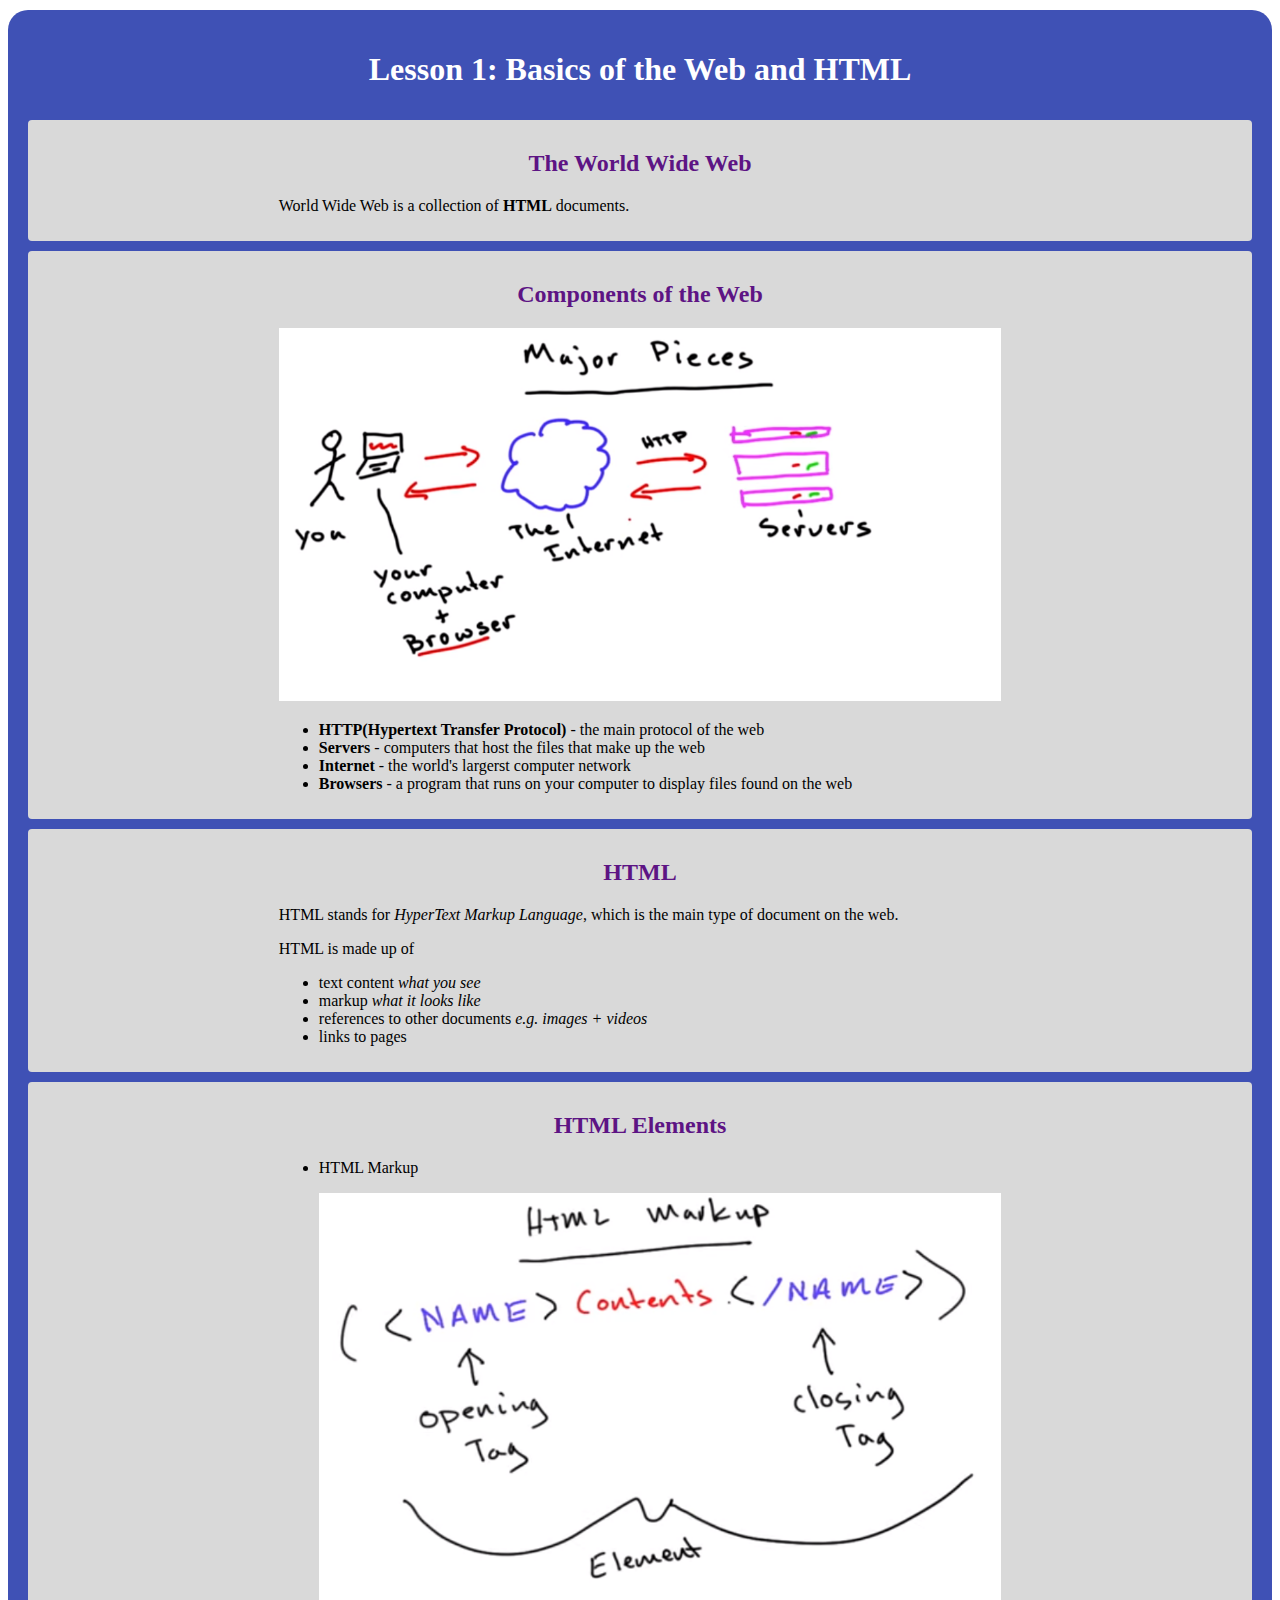
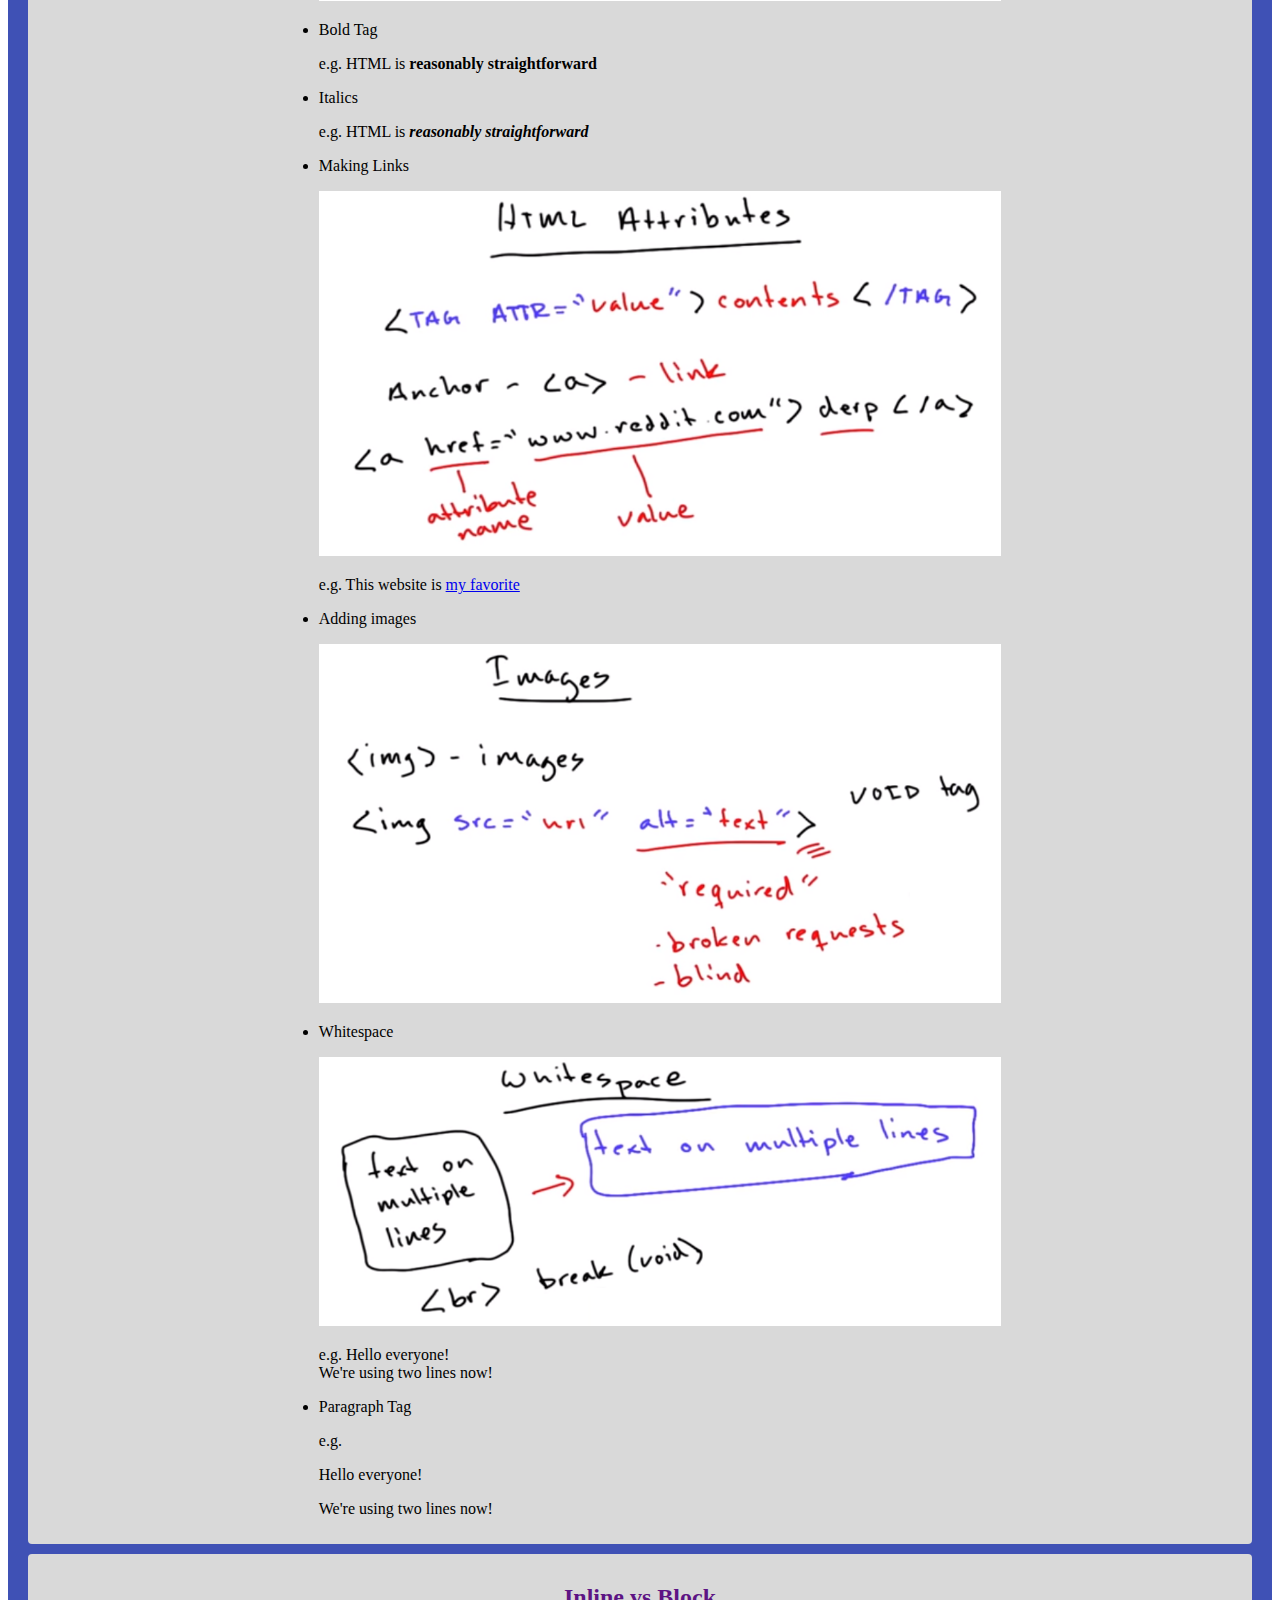
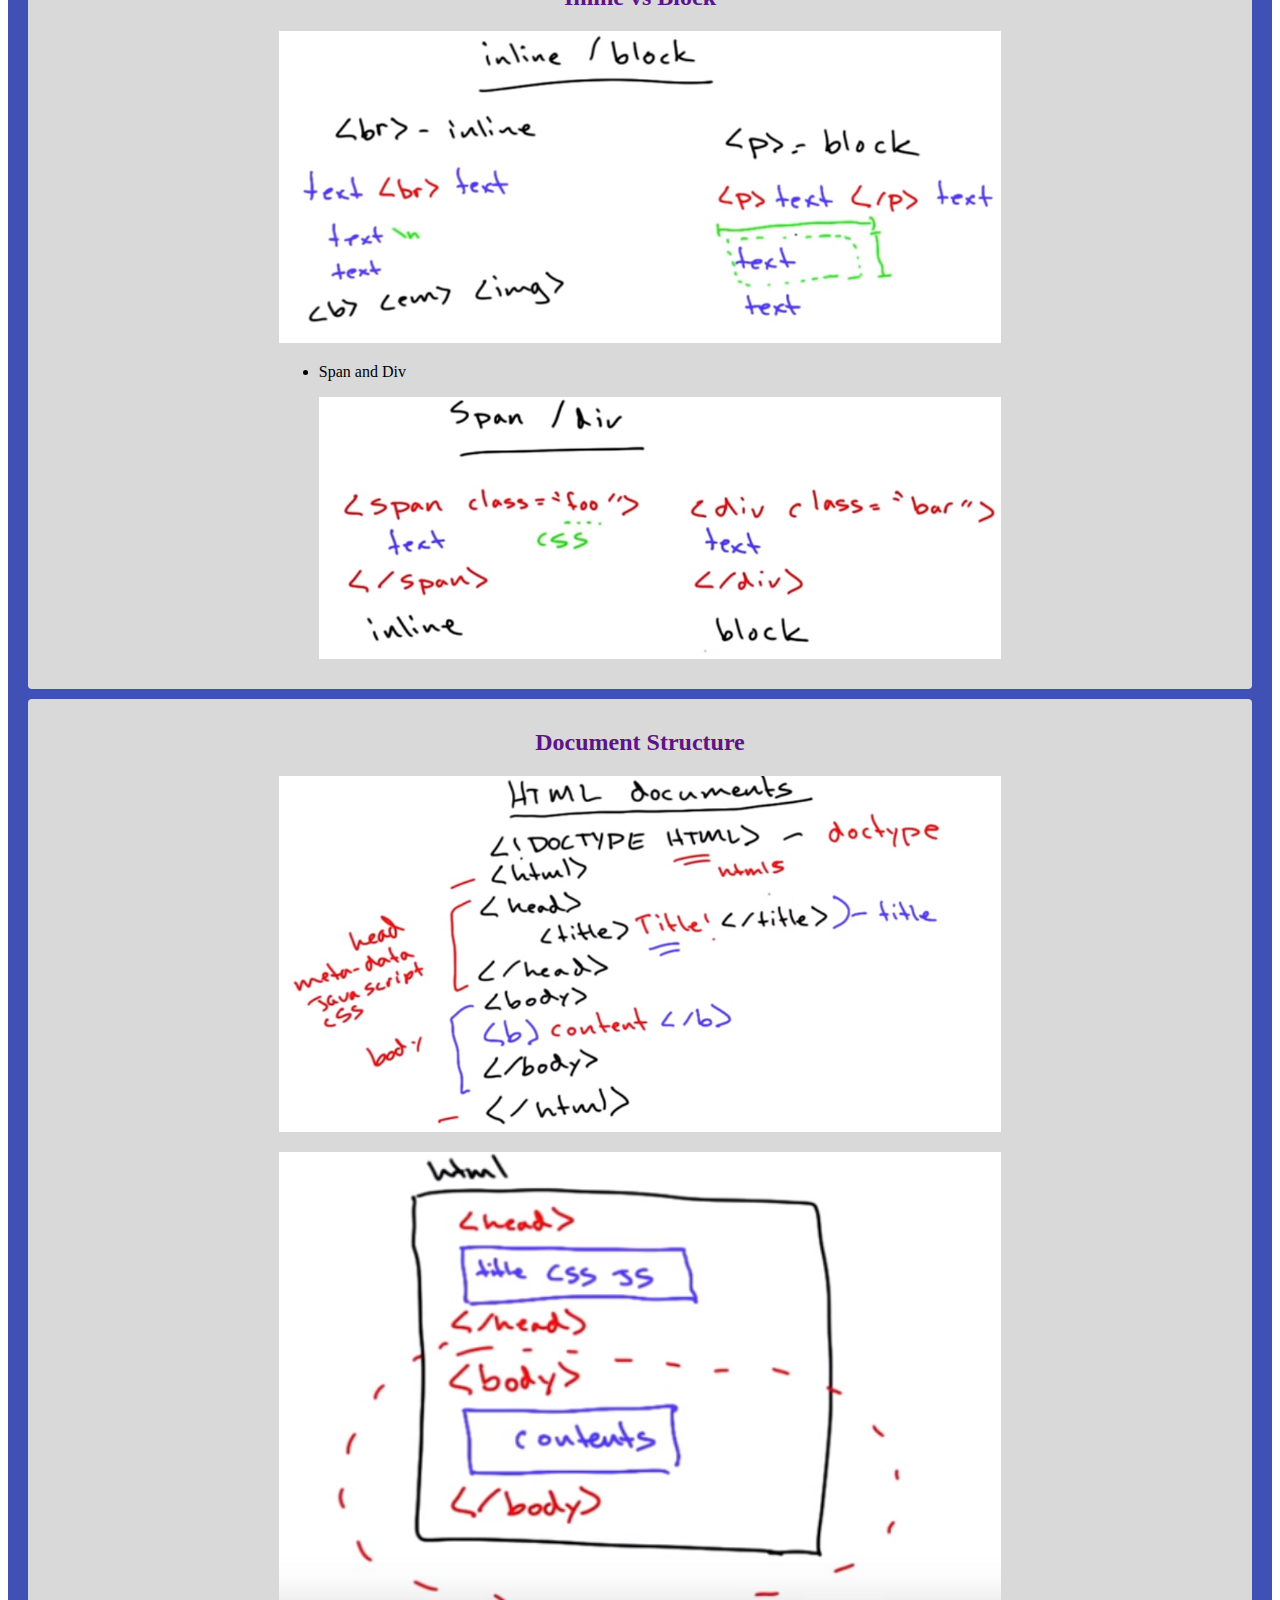
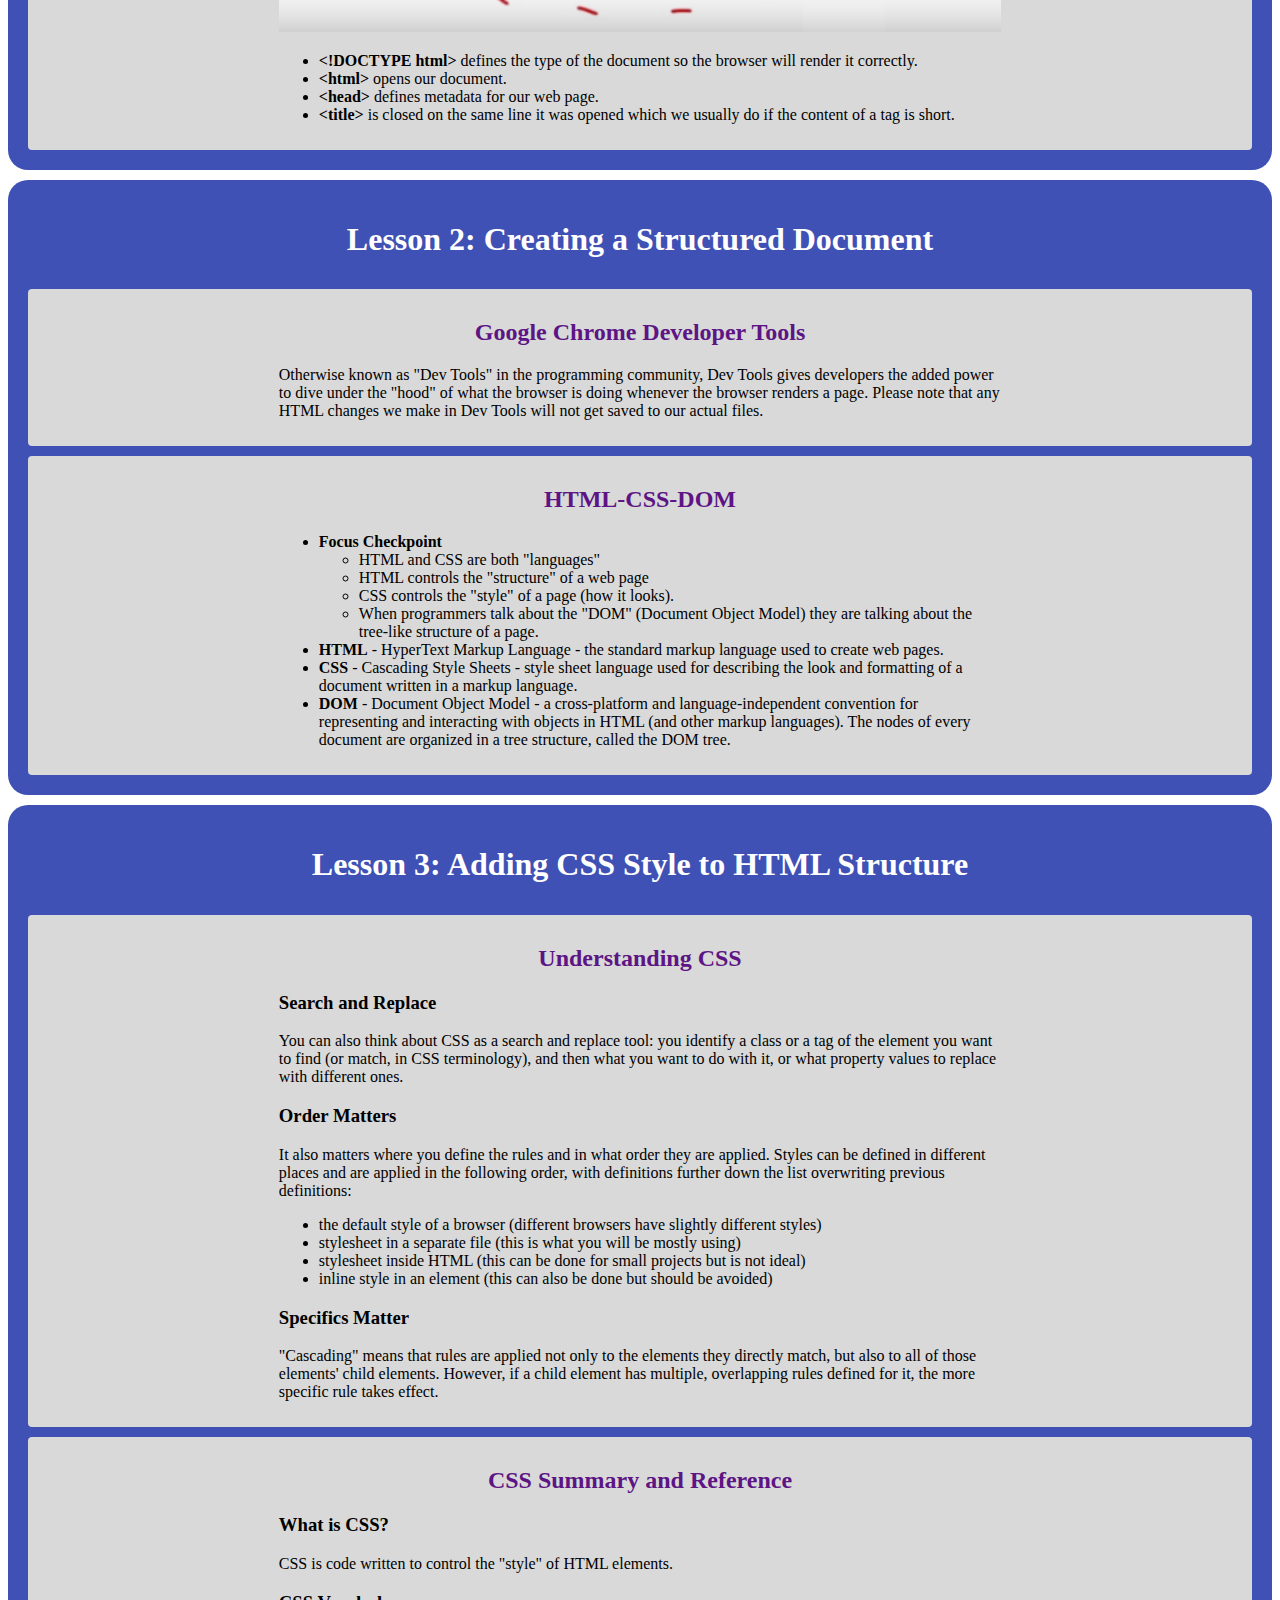
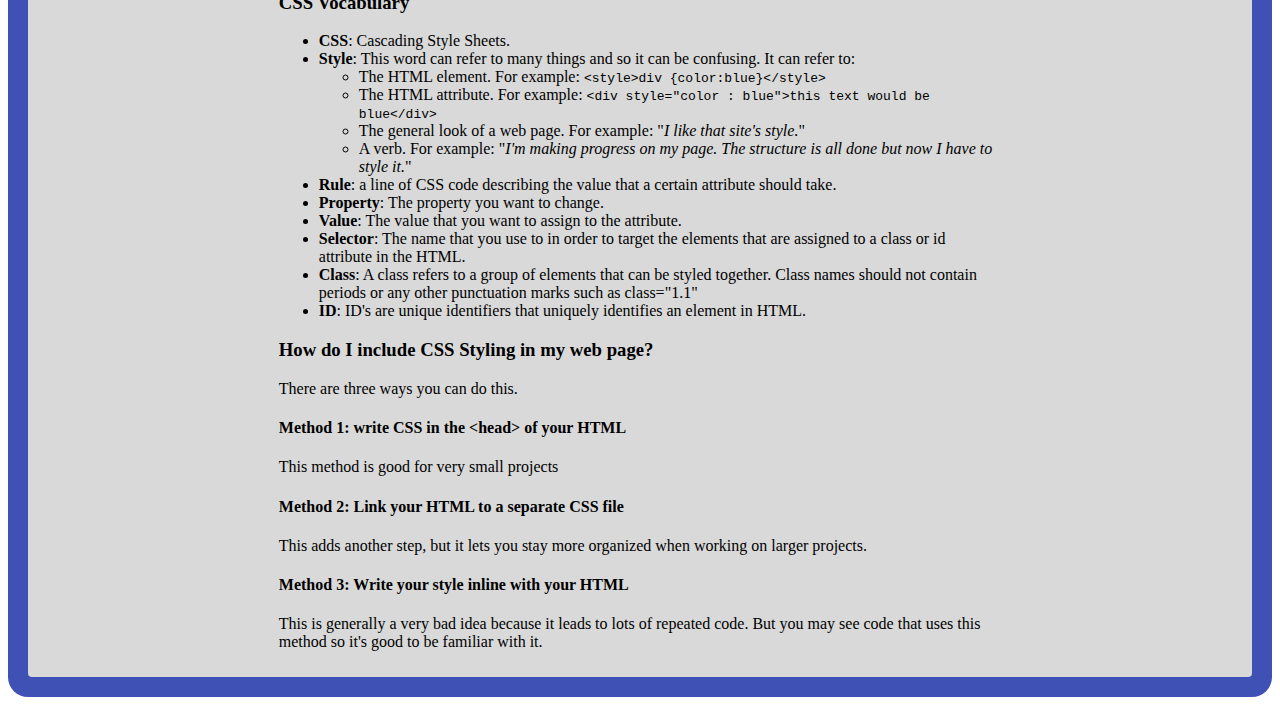
<file: Project 1 - Make a Web Page/index.html>
<!DOCTYPE html>
<!-- The DOCTYPE tells the browser what kind of document this is (HTML) -->
<html lang="en">

<head>
    <!-- The head tag includes important information about the page -->
    <meta charset="UTF-8">
    <!-- This line defines something called "character encoding"
    This will allow the browser to display certain characters (such as non-Roman letters) correctly.
    You should include this line in the head of all of your webpages. -->
    <title>Kuei's Notes</title>
    <!-- This is the title of your page (what appears in the name of a browser tab) -->
    <link rel="stylesheet" type=text/css href="style.css">
    <!-- This line links your CSS stylesheet to your HTML (see Lesson 1.3) -->
</head>

<body>
    <!-- The body tag is where the "flesh" of your HTML goes -->
    <!-- Write your HTML here -->
    <div>
        <div class="lesson">
            <h1>Lesson 1: Basics of the Web and HTML</h1>
            <div class="concept">
                <h2>The World Wide Web</h2>
                <div class="description">
                    <p>World Wide Web is a collection of <b>HTML</b> documents.</p>
                </div>
            </div>
            <div class="concept">
                <h2>Components of the Web</h2>
                <div class="description">
                    <img src="img/components.png" alt="Components of the Web">
                    <ul>
                        <li><b>HTTP(Hypertext Transfer Protocol)</b> - the main protocol of the web</li>
                        <li><b>Servers</b> - computers that host the files that make up the web</li>
                        <li><b>Internet</b> - the world's largerst computer network</li>
                        <li><b>Browsers</b> - a program that runs on your computer to display files found on the web</li>
                    </ul>
                </div>
            </div>
            <div class="concept">
                <h2>HTML</h2>
                <div class="description">
                    <p>HTML stands for <em>HyperText Markup Language</em>, which is the main type of document on the web.</p>
                    <p>HTML is made up of </p>
                    <ul>
                        <li>text content <em>what you see</em></li>
                        <li>markup <em>what it looks like</em></li>
                        <li>references to other documents <em>e.g. images + videos</em></li>
                        <li>links to pages</li>
                    </ul>
                </div>
            </div>
            <div class="concept">
                <h2>HTML Elements</h2>
                <div class="description">
                    <ul>
                        <li>
                            <p>HTML Markup</p>
                            <img src="img/markup.png" alt="TML Markup">
                        </li>
                        <li>
                            <p>Bold Tag</p>
                            <p>e.g. HTML is <b>reasonably straightforward</b></p>
                        </li>
                        <li>
                            <p>Italics</p>
                            <p>e.g. HTML is <b><em>reasonably straightforward</em></b></p>
                        </li>
                        <li>
                            <p>Making Links</p>
                            <p><img src="img/attribute.png" alt="Making Links"></p>
                            <p>e.g. This website is <a href="http://udacity.com">my favorite</a></p>
                        </li>
                        <li>
                            <p>Adding images</p>
                            <p><img src="img/image.png" alt="Adding images"></p>
                        </li>
                        <li>
                            <p>Whitespace</p>
                            <p><img src="img/whitespace.png" alt="Whitespace"></p>
                            <p>e.g. Hello everyone!
                                <br> We're using two lines now!</p>
                        </li>
                        <li>
                            <p>Paragraph Tag</p>
                            <p>e.g.</p>
                            <p>Hello everyone!</p>
                            <p>We're using two lines now!</p>
                        </li>
                    </ul>
                </div>
            </div>
            <div class="concept">
                <h2>Inline vs Block</h2>
                <div class="description">
                    <p><img src="img/inlinevsblock.png" alt="Inline vs Block"></p>
                    <ul>
                        <li>
                            <p>Span and Div</p>
                            <p><img src="img/spananddiv.png" alt="Span and Div"></p>
                        </li>
                    </ul>
                </div>
            </div>
            <div class="concept">
                <h2>Document Structure</h2>
                <div class="description">
                    <p><img src="img/document.png" alt="Document Structure"></p>
                    <p><img src="img/document2.png" alt="Document Structure 2"></p>
                    <ul>
                        <li><b>&lt;!DOCTYPE html&gt;</b> defines the type of the document so the browser will render it correctly.</li>
                        <li><b>&lt;html&gt;</b> opens our document.</li>
                        <li><b>&lt;head&gt;</b> defines metadata for our web page.</li>
                        <li><b>&lt;title&gt;</b> is closed on the same line it was opened which we usually do if the content of a tag is short.</li>
                    </ul>
                </div>
            </div>
        </div>
        <div class="lesson">
            <h1>Lesson 2: Creating a Structured Document</h1>
            <div class="concept">
                <h2>Google Chrome Developer Tools</h2>
                <div class="description">
                    <p>Otherwise known as "Dev Tools" in the programming community, Dev Tools gives developers the added power to dive under the "hood" of what the browser is doing whenever the browser renders a page. Please note that any HTML changes we make in Dev Tools will not get saved to our actual files.</p>
                </div>
            </div>
            <div class="concept">
                <h2>HTML-CSS-DOM</h2>
                <div class="description">
                    <ul>
                        <li>
                            <b>Focus Checkpoint</b>
                            <ul>
                                <li>HTML and CSS are both "languages"</li>
                                <li>HTML controls the "structure" of a web page</li>
                                <li>CSS controls the "style" of a page (how it looks).</li>
                                <li>When programmers talk about the "DOM" (Document Object Model) they are talking about the tree-like structure of a page.</li>
                            </ul>
                        </li>
                        <li><b>HTML</b> - HyperText Markup Language - the standard markup language used to create web pages.</li>
                        <li><b>CSS</b> - Cascading Style Sheets - style sheet language used for describing the look and formatting of a document written in a markup language.</li>
                        <li><b>DOM</b> - Document Object Model - a cross-platform and language-independent convention for representing and interacting with objects in HTML (and other markup languages). The nodes of every document are organized in a tree structure, called the DOM tree.</li>
                    </ul>
                </div>
            </div>
        </div>
        <div class="lesson">
            <h1>Lesson 3: Adding CSS Style to HTML Structure</h1>
            <div class="concept">
                <h2>Understanding CSS</h2>
                <div class="description">
                    <h3>Search and Replace</h3>
                    <p>You can also think about CSS as a search and replace tool: you identify a class or a tag of the element you want to find (or match, in CSS terminology), and then what you want to do with it, or what property values to replace with different ones.</p>
                    <h3>Order Matters</h3>
                    <p>It also matters where you define the rules and in what order they are applied. Styles can be defined in different places and are applied in the following order, with definitions further down the list overwriting previous definitions:</p>
                    <ul>
                        <li>the default style of a browser (different browsers have slightly different styles)</li>
                        <li>stylesheet in a separate file (this is what you will be mostly using)</li>
                        <li>stylesheet inside HTML (this can be done for small projects but is not ideal)</li>
                        <li>inline style in an element (this can also be done but should be avoided)</li>
                    </ul>
                    <h3>Specifics Matter</h3>
                    <p>"Cascading" means that rules are applied not only to the elements they directly match, but also to all of those elements' child elements. However, if a child element has multiple, overlapping rules defined for it, the more specific rule takes effect.</p>
                </div>
            </div>
            <div class="concept">
                <h2>CSS Summary and Reference</h2>
                <div class="description">
                    <h3>What is CSS?</h3>
                    <p>CSS is code written to control the "style" of HTML elements.</p>
                    <h3>CSS Vocabulary</h3>
                    <ul>
                        <li><b>CSS</b>: Cascading Style Sheets.</li>
                        <li>
                            <b>Style</b>: This word can refer to many things and so it can be confusing. It can refer to:
                            <ul>
                                <li>The HTML element. For example: <code>&lt;style&gt;div {color:blue}&lt;/style&gt;</code></li>
                                <li>The HTML attribute. For example: <code>&lt;div style="color : blue"&gt;this text would be blue&lt;/div&gt;</code></li>
                                <li>The general look of a web page. For example: "<em>I like that site's style.</em>"</li>
                                <li>A verb. For example: "<em>I'm making progress on my page. The structure is all done but now I have to style it.</em>"</li>
                            </ul>
                        </li>
                        <li><b>Rule</b>: a line of CSS code describing the value that a certain attribute should take.</li>
                        <li><b>Property</b>: The property you want to change.</li>
                        <li><b>Value</b>: The value that you want to assign to the attribute.</li>
                        <li><b>Selector</b>: The name that you use to in order to target the elements that are assigned to a class or id attribute in the HTML.</li>
                        <li><b>Class</b>: A class refers to a group of elements that can be styled together. Class names should not contain periods or any other punctuation marks such as class="1.1"</li>
                        <li><b>ID</b>: ID's are unique identifiers that uniquely identifies an element in HTML.</li>
                    </ul>
                    <h3>How do I include CSS Styling in my web page?</h3>
                    <p>There are three ways you can do this.</p>
                    <h4>Method 1: write CSS in the &lt;head&gt; of your HTML</h4>
                    <p>This method is good for very small projects</p>
                    <h4>Method 2: Link your HTML to a separate CSS file</h4>
                    <p>This adds another step, but it lets you stay more organized when working on larger projects. </p>
                    <h4>Method 3: Write your style inline with your HTML</h4>
                    <p>This is generally a very bad idea because it leads to lots of repeated code. But you may see code that uses this method so it's good to be familiar with it.</p>
                </div>
            </div>
        </div>
    </div>
</body>

</html>
</file>
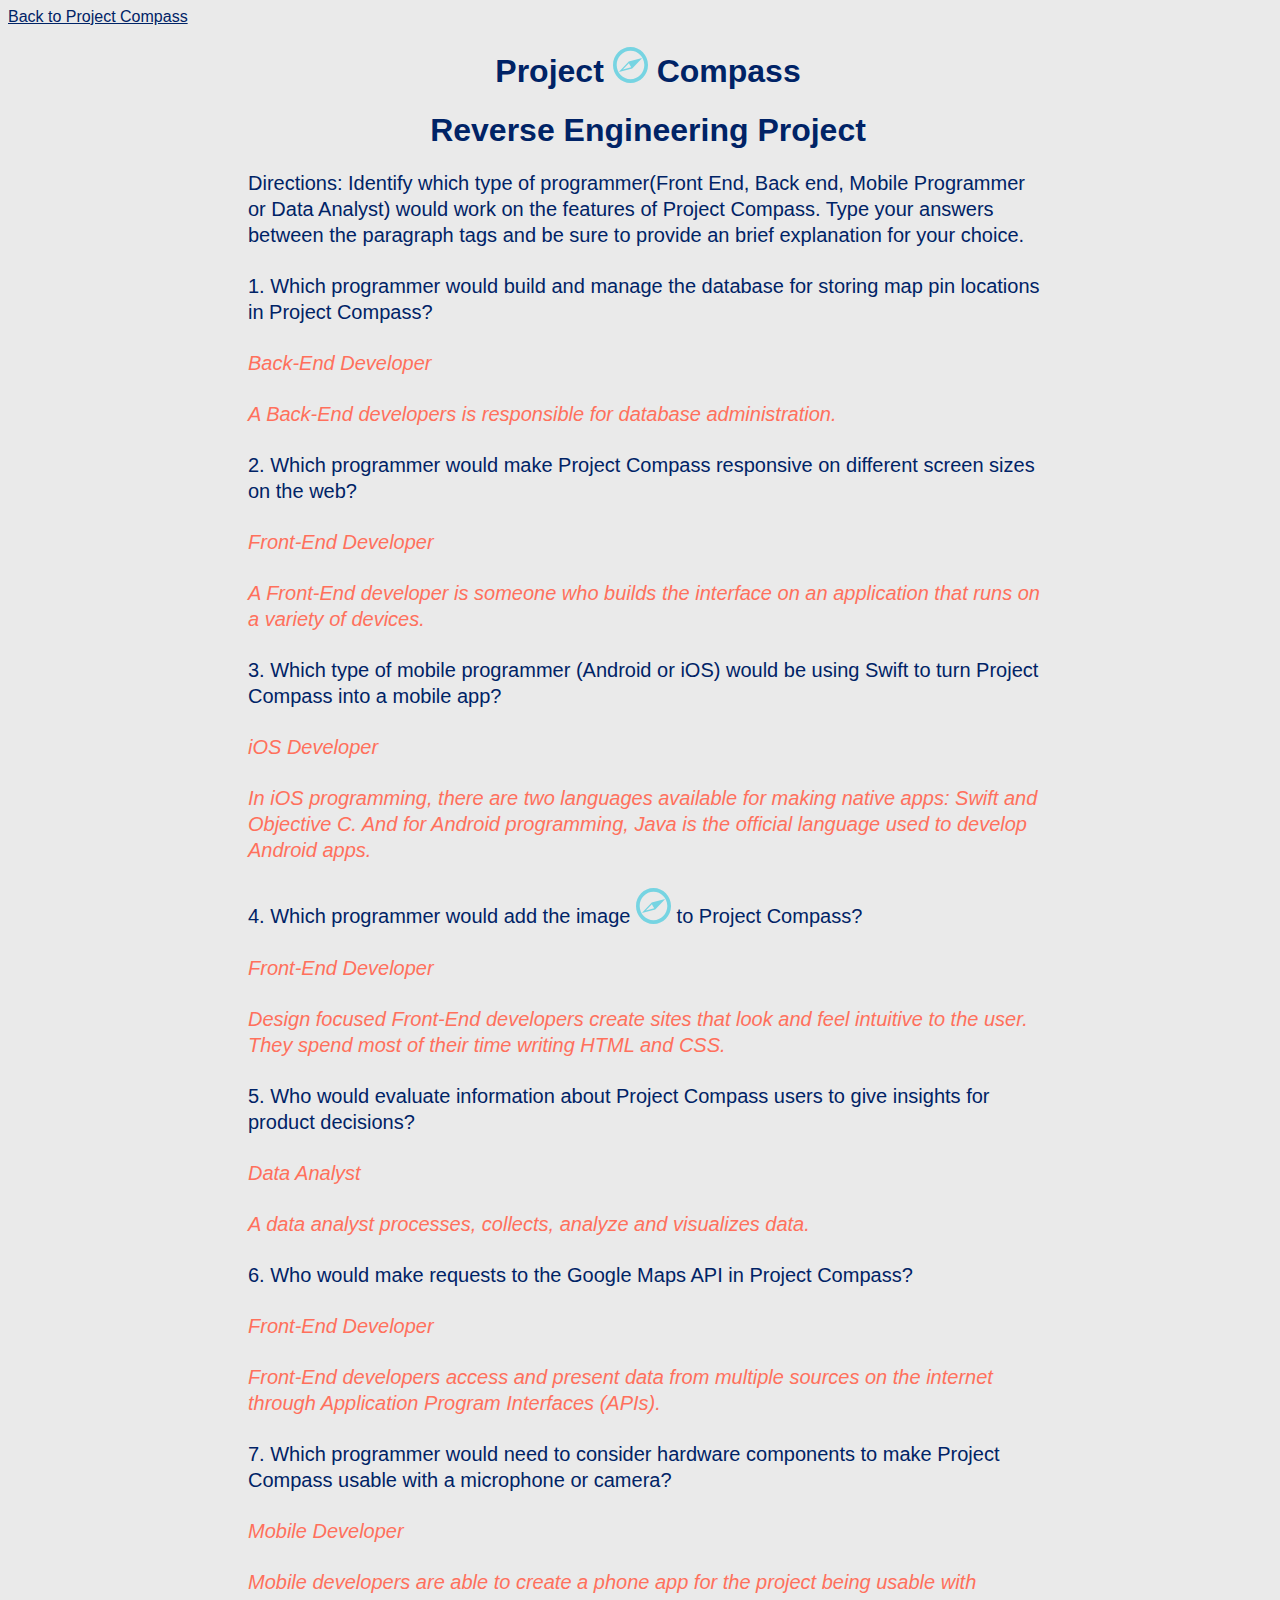
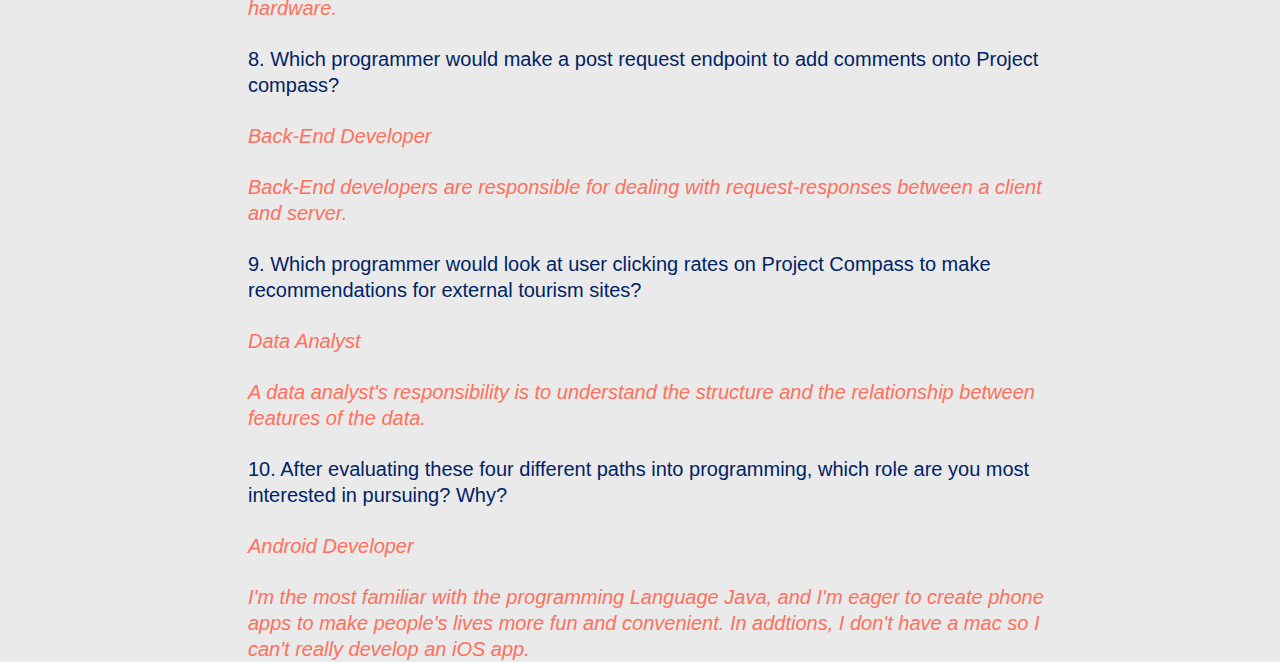
<file: Project 4 - Project Compass/answers.html>
<!DOCTYPE html>
<html lang="en">
<head>
    <meta charset="utf-8">
    <link href="css/style.css" rel="stylesheet">
</head>
<body>
  <!--Title-->
  <a href="index.html">Back to Project Compass</a>
  <h1 class="title"> Project <img class="compass_icon"src="img/compass.svg"> Compass</h1>
  <h1 class="title">Reverse Engineering Project</h1>
  <div id= "wrapper">

    <!--Student Answer Section-->
    <!-- Directions for completing -->
    <p>Directions: Identify which type of programmer(Front End, Back end, Mobile Programmer or Data Analyst) would work on the features of Project Compass. Type your answers between the paragraph tags and be sure to provide an brief explanation for your choice.</p>

    <!-- Question 1 -->
    <p>1. Which programmer would build and manage the database for storing map pin locations in Project Compass?</p>
    <!--Your Answer to question 1 goes here-->
    <div class= "answer">
      <p>Back-End Developer<p>
      <p>A Back-End developers is responsible for database administration.</p>
    </div>

    <!-- Question 2 -->
    <p>2. Which programmer would make Project Compass responsive on different screen sizes on the web?</p>
    <!--Your Answer to question 2 goes here-->
    <div class= "answer">
      <p>Front-End Developer<p>
      <p>A Front-End developer is someone who builds the interface on an application that runs on a variety of devices.</p>
    </div>

    <!-- Question 3 -->
    <p>3. Which type of mobile programmer (Android or iOS) would be using Swift to turn Project Compass into a mobile app?</p>
    <!--Your Answer to question 3 goes here-->
    <div class= "answer">
      <p>iOS Developer<p>
      <p>In iOS programming, there are two languages available for making native apps: Swift and Objective C. And for Android programming, Java is the official language used to develop Android apps.</p>
    </div>

    <!-- Question 4 -->
    <p>4. Which programmer would add the image <img class="compass_icon"src="img/compass.svg"> to Project Compass?</p>
    <!--Your Answer to question 4 goes here-->
    <div class= "answer">
      <p>Front-End Developer<p>
      <p>Design focused Front-End developers create sites that look and feel intuitive to the user. They spend most of their time writing HTML and CSS.</p>
    </div>

    <!-- Question 5 -->
    <p>5. Who would evaluate information about Project Compass users to give insights for product decisions?</p>
    <!--Your Answer to question 5 goes here-->
    <div class= "answer">
      <p>Data Analyst<p>
      <p>A data analyst processes, collects, analyze and visualizes data.</p>
    </div>

    <!-- Question 6-->
    <p>6. Who would make requests to the Google Maps API in Project Compass?</p>
    <!--Your Answer to question 6 goes here-->
    <div class= "answer">
      <p>Front-End Developer<p>
      <p>Front-End developers access and present data from multiple sources on the internet through Application Program Interfaces (APIs).</p>
    </div>

    <!-- Question 7 -->
    <p>7. Which programmer would need to consider hardware components to make Project Compass usable with a microphone or camera?</p>
    <!--Your Answer to question 7 goes here-->
    <div class= "answer">
      <p>Mobile Developer<p>
      <p>Mobile developers are able to create a phone app for the project being usable with hardware.</p>
    </div>

    <!-- Question 8 -->
    <p>8. Which programmer would make a post request endpoint to add comments onto Project compass?</p>
    <!--Your Answer to question 8 goes here-->
    <div class= "answer">
      <p>Back-End Developer<p>
      <p>Back-End developers are responsible for dealing with request-responses between a client and server.</p>
    </div>

    <!-- Question 9 -->
    <p>9. Which programmer would look at user clicking rates on Project Compass to make recommendations for external tourism sites?</p>
    <!--Your Answer to question 9 goes here-->
    <div class= "answer">
      <p>Data Analyst<p>
      <p>A data analyst's responsibility is to understand the structure and the relationship between features of the data.</p>
    </div>

    <!-- Question 10 -->
    <p>10. After evaluating these four different paths into programming, which role are you most interested in pursuing? Why?</p>
    <!--Your Answer to question 10 goes here-->
    <div class= "answer">
      <p>Android Developer<p>
      <p>I'm the most familiar with the programming Language Java, and I'm eager to create phone apps to make people's lives more fun and convenient. In addtions, I don't have a mac so I can't really develop an iOS app.</p>
    </div>

  </div>
</body>
</html>
</file>
<file: Project 1 - Make a Web Page/style.css>
/* This is a CSS comment. Notice that CSS comments are
enclosed by different characters than HTML comments. */

h1 {
    text-align: center;
    color: white;
    padding: 10px;
}

.lesson {
    background-color: #3F51B5;
    border-radius: 20px;
    padding: 10px;
    margin: 10px auto;
}

h2 {
    text-align: center;
    color: #5D1484;
}

.concept {
    background-color: #D9D9D9;
    padding: 10px;
    margin: 10px;
    border-radius: 4px;
}

.description {
    margin: auto;
    width: 60%;
}

img {
    width: 100%;
}


/* CSS allows you to give your page style (colors, shapes, fonts, etc.)
You can apply CSS elements to entire HTML classes. Review Lesson 1.3
if you need a refresher about how to do this. */
</file>
<file: Project 4 - Project Compass/css/style.css>
body {
    width: 100%;
    height: 100%;
    font-family: "Arial",sans-serif;
    color: #002366;
    background-color: rgb(234,234,234);
}

html {
    width: 100%;
    height: 100%;
}

.title{
    font-family: "Helvetica Neue",Helvetica,Arial,sans-serif;
    font-weight: 700;
    text-align: center;
}
@media(max-width:768px) {
    .title {
        margin: 0 0 10px;
        font-size: 20px;
        line-height: 1.5;
    }
}

a {
  color:#002366;
}

a:hover{
  color:#76D4E2;
}

.compass_icon{
  position: relative;
  margin: 0 auto;
}

p {
    margin: 0 0 5px;
    font-size: 12px;
    line-height: 1;
}

.answer {
  color: rgb(255,112,92);
  font-style: italic;
}

@media(min-width:768px) {
    p {
        margin: 0 0 25px;
        font-size: 20px;
        line-height: 1.3;
    }
}

#wrapper {
  width: 800px;
  margin: 0 auto;
}
@media(max-width:768px) {
    #wrapper {
        width: 400px;
        margin: 0 0 25px;
    }
}

#map {
    width: 50%;
    height: 50%;
    position: relative;
    margin:0 auto;
    border: 5px solid #002366;
    padding: 15px;
}

@media(min-width:767px) {

    #map {
        height: 400px;
        margin-top: 50px;
    }

footer {
    padding: 50px 0;
}

footer p {
    margin: 0;
}

body {
    webkit-tap-highlight-color: rgba(255,255,255,.2);
}

.footer {
  text-align:center;
  color:#002366;
}
</file>
